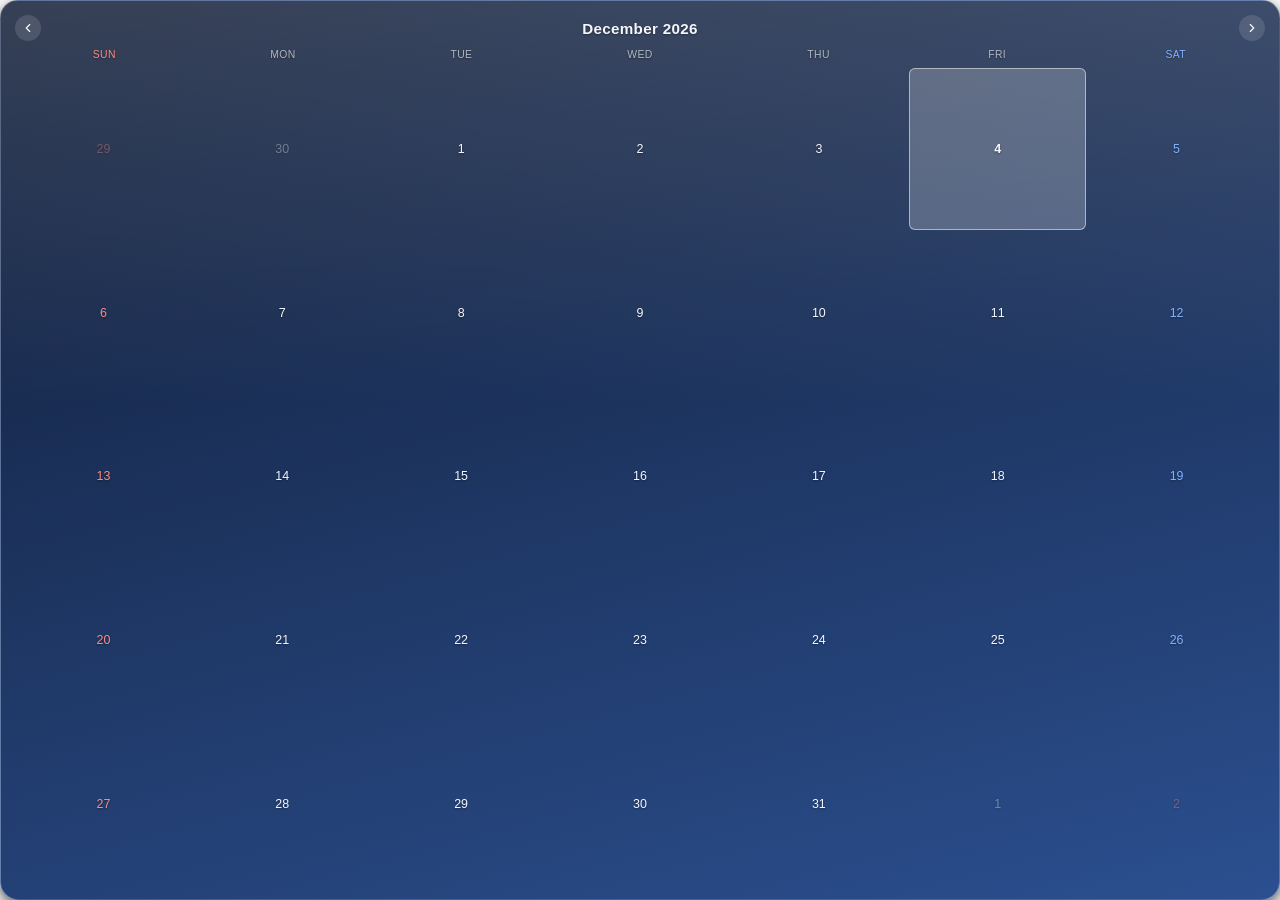
<file: sample-widgets/calendar/index.html>
<!DOCTYPE html>
<html>
<head>
<meta charset="utf-8">
<title>Calendar</title>
<link rel="stylesheet" href="../common/card.css">
<link rel="stylesheet" href="style.css">
</head>
<body>
  <div class="card">
    <div class="card__body cal-body">
      <div class="cal-header">
        <button id="prevBtn" class="icon-btn" aria-label="Previous month">
          <svg viewBox="0 0 24 24"><polyline points="15 18 9 12 15 6"/></svg>
        </button>
        <div id="monthLabel" class="cal-month">Month Year</div>
        <button id="nextBtn" class="icon-btn" aria-label="Next month">
          <svg viewBox="0 0 24 24"><polyline points="9 18 15 12 9 6"/></svg>
        </button>
      </div>

      <div class="cal-weekdays">
        <span class="sun">Sun</span><span>Mon</span><span>Tue</span><span>Wed</span>
        <span>Thu</span><span>Fri</span><span class="sat">Sat</span>
      </div>

      <div id="grid" class="cal-grid"></div>
    </div>

    <div id="noteOverlay" class="note-overlay hidden">
      <div class="note" role="dialog" aria-labelledby="noteDate">
        <div class="note-header">
          <div id="noteDate" class="note-date">Date</div>
          <button id="noteDoneBtn" class="note-done" aria-label="Close note" title="Close (Ctrl+Enter)">Done</button>
        </div>
        <div id="noteView" class="note-text note-view hidden" title="Click to edit"></div>
        <textarea id="noteText" class="note-text" placeholder="Write a note…" spellcheck="true"></textarea>
      </div>
    </div>
  </div>

  <script src="app.js"></script>
</body>
</html>
</file>
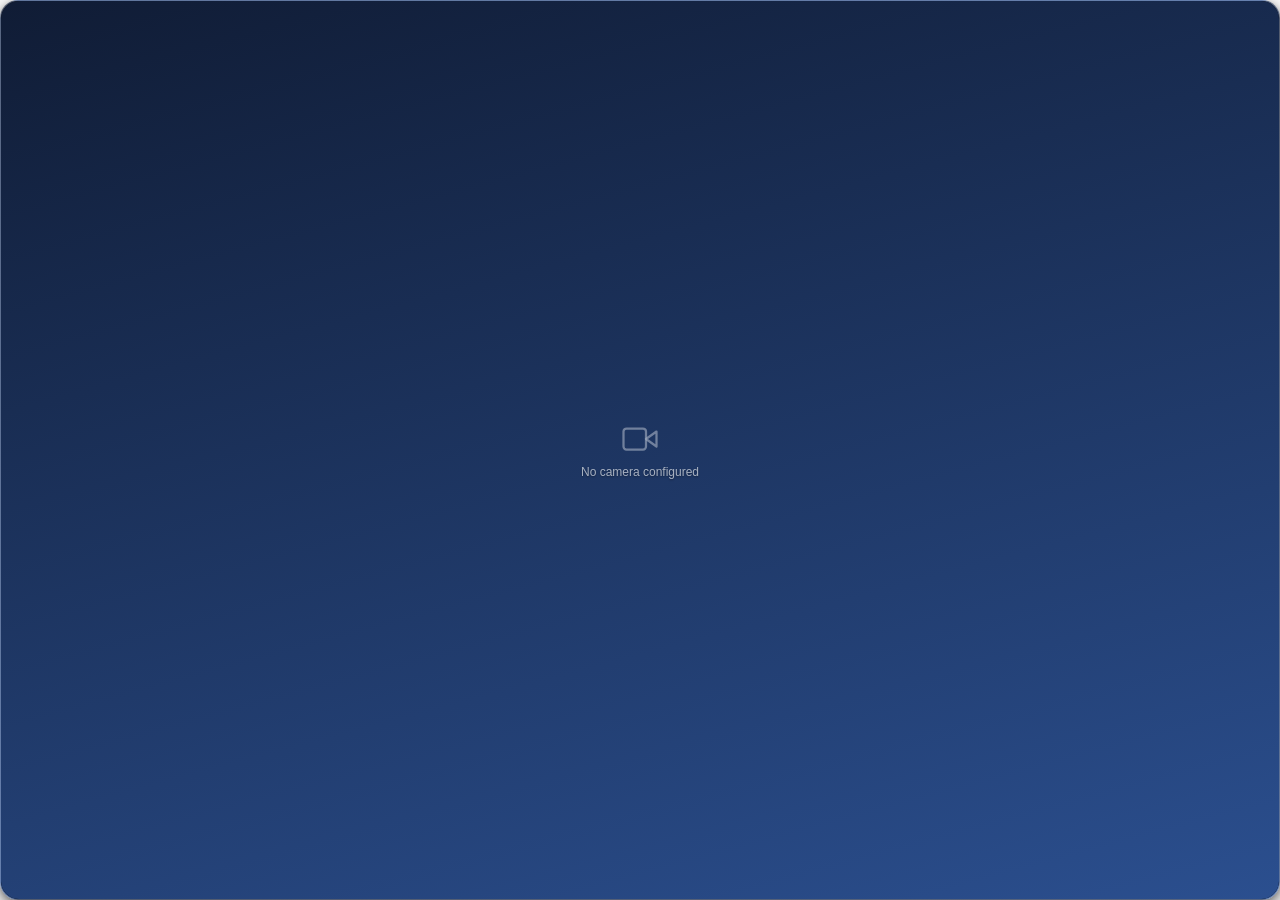
<file: sample-widgets/camera/index.html>
<!DOCTYPE html>
<html>
<head>
<meta charset="utf-8">
<title>Camera</title>
<link rel="stylesheet" href="../common/card.css">
<link rel="stylesheet" href="style.css">
</head>
<body>
  <div class="card">
    <div class="card__body camera-body">
      <div class="video-wrap" id="videoWrap">
        <video id="player" muted playsinline></video>

        <div class="video-placeholder" id="placeholder">
          <svg viewBox="0 0 24 24"><path d="M23 7l-7 5 7 5V7z"/><rect x="1" y="5" width="15" height="14" rx="2"/></svg>
          <div id="placeholderText">No camera configured</div>
        </div>

        <div class="top-bar">
          <div class="cam-label" id="camLabel"></div>
          <div class="status-dot" id="statusDot" title="Connection status"></div>
        </div>

        <div class="controls-bar">
          <button id="prevBtn" class="icon-btn" aria-label="Previous camera" title="Previous camera">
            <svg viewBox="0 0 24 24"><polygon points="18 4 18 20 7 12"/><rect x="4" y="4" width="2" height="16"/></svg>
          </button>
          <button id="playBtn" class="icon-btn" aria-label="Play/Stop" title="Play/Stop">
            <svg id="playIcon" viewBox="0 0 24 24"><polygon points="6 4 20 12 6 20"/></svg>
            <svg id="stopIcon" viewBox="0 0 24 24" class="hidden"><rect x="6" y="6" width="12" height="12"/></svg>
          </button>
          <button id="nextBtn" class="icon-btn" aria-label="Next camera" title="Next camera">
            <svg viewBox="0 0 24 24"><polygon points="6 4 6 20 17 12"/><rect x="18" y="4" width="2" height="16"/></svg>
          </button>
          <button id="muteBtn" class="icon-btn" aria-label="Mute/Unmute" title="Mute/Unmute">
            <svg id="mutedIcon" viewBox="0 0 24 24"><polygon points="11 5 6 9 2 9 2 15 6 15 11 19 11 5"/><line x1="23" y1="9" x2="17" y2="15"/><line x1="17" y1="9" x2="23" y2="15"/></svg>
            <svg id="unmutedIcon" viewBox="0 0 24 24" class="hidden"><polygon points="11 5 6 9 2 9 2 15 6 15 11 19 11 5"/><path d="M15.5 8.5a5 5 0 0 1 0 7"/><path d="M18.5 5.5a9 9 0 0 1 0 13"/></svg>
          </button>
          <button id="manageBtn" class="icon-btn icon-btn-end" aria-label="Manage cameras" title="Manage cameras">
            <svg viewBox="0 0 24 24"><line x1="4" y1="6" x2="20" y2="6"/><line x1="4" y1="12" x2="20" y2="12"/><line x1="4" y1="18" x2="20" y2="18"/></svg>
          </button>
        </div>
      </div>
    </div>

    <div id="manageOverlay" class="cam-overlay hidden">
      <div class="cam-overlay-header">
        <div class="cam-overlay-title">Cameras</div>
        <button id="closeManageBtn" class="icon-btn" aria-label="Close">
          <svg viewBox="0 0 24 24"><line x1="18" y1="6" x2="6" y2="18"/><line x1="6" y1="6" x2="18" y2="18"/></svg>
        </button>
      </div>

      <div id="camList" class="cam-list"></div>

      <div class="cam-add-row">
        <input id="newLabel" type="text" placeholder="Label (e.g. Front Cam)" spellcheck="false" autocomplete="off">
        <input id="newUrl" type="text" placeholder="Stream URL (.m3u8)" spellcheck="false" autocomplete="off">
        <div class="cam-add-btns">
          <button id="addCamBtn" class="cam-btn">Add</button>
          <button id="cancelEditBtn" class="cam-btn cam-btn-secondary hidden">Cancel</button>
        </div>
      </div>
      <div id="addError" class="cam-error"></div>
    </div>
  </div>

  <script src="hls.min.js"></script>
  <script src="app.js"></script>
</body>
</html>
</file>
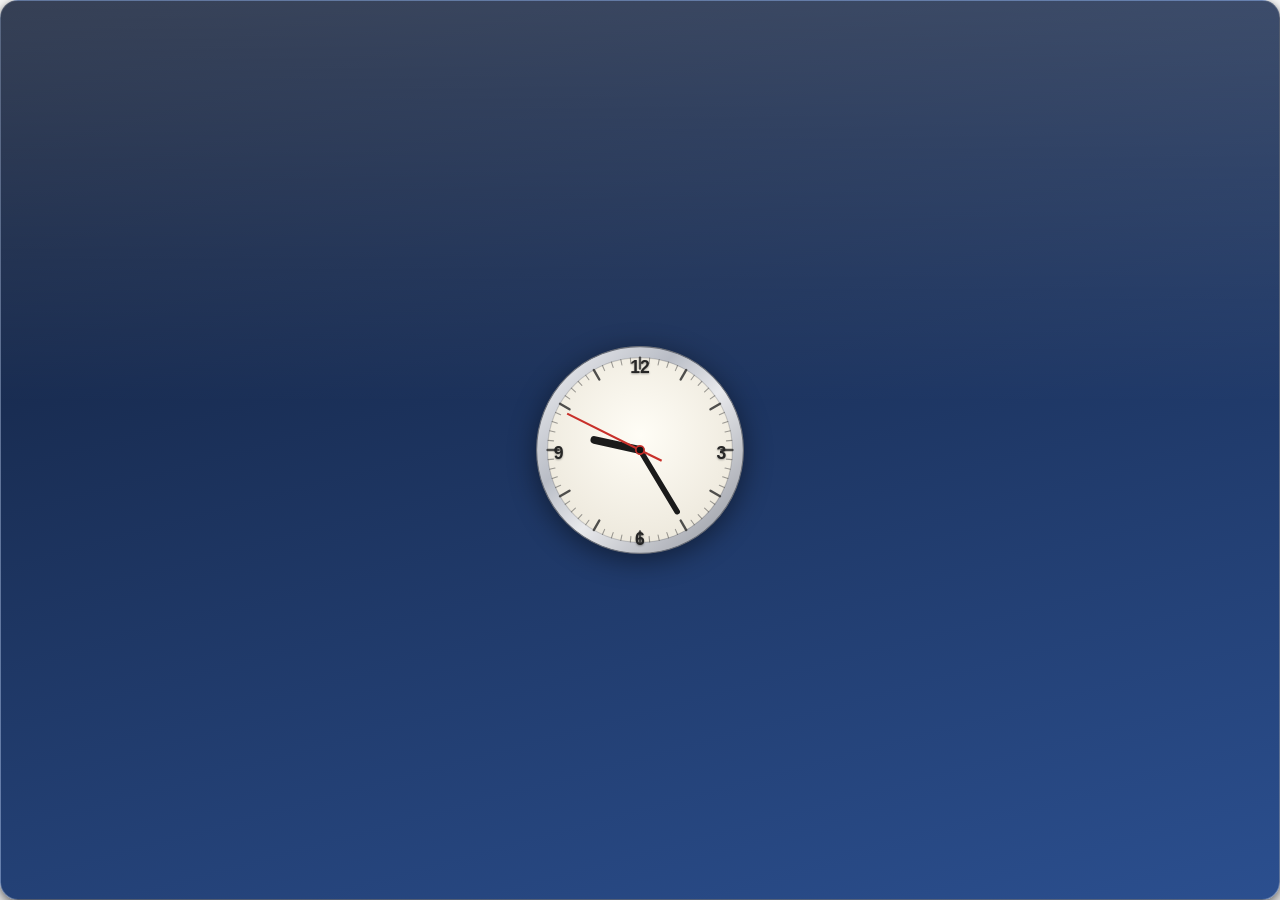
<file: sample-widgets/clock/index.html>
<!DOCTYPE html>
<html>
<head>
<meta charset="utf-8">
<title>Analog Clock</title>
<link rel="stylesheet" href="../common/card.css">
<link rel="stylesheet" href="style.css">
</head>
<body>
  <div id="clockCard" class="card">
    <button id="bgToggle" class="icon-btn clock-toggle" aria-label="Toggle card background" title="Toggle card background">
      <svg viewBox="0 0 24 24"><rect x="3" y="3" width="18" height="18" rx="4"/><circle cx="12" cy="12" r="4"/></svg>
    </button>
    <div class="card__body clock-body">
      <svg id="clockFace" viewBox="0 0 200 200" class="clock-svg">
        <defs>
          <linearGradient id="bezelGrad" x1="0%" y1="0%" x2="100%" y2="100%">
            <stop offset="0%" stop-color="#f4f4f6"/>
            <stop offset="35%" stop-color="#b9bdc6"/>
            <stop offset="55%" stop-color="#e8e9ec"/>
            <stop offset="100%" stop-color="#8d919b"/>
          </linearGradient>
          <radialGradient id="faceGrad" cx="50%" cy="42%" r="70%">
            <stop offset="0%" stop-color="#fffdf6"/>
            <stop offset="100%" stop-color="#eae5d8"/>
          </radialGradient>
        </defs>

        <!-- bezel -->
        <circle cx="100" cy="100" r="94" fill="url(#bezelGrad)"/>
        <circle cx="100" cy="100" r="94" fill="none" stroke="#6b6f78" stroke-width="1"/>
        <!-- face -->
        <circle cx="100" cy="100" r="84" fill="url(#faceGrad)"/>
        <circle cx="100" cy="100" r="84" fill="none" stroke="rgba(0,0,0,0.15)" stroke-width="1"/>

        <!-- minute/hour ticks -->
        <g id="ticks" stroke="#333" stroke-linecap="round"></g>

        <!-- numerals -->
        <g id="numerals" font-family="Noto Sans, sans-serif" font-weight="600" fill="#262626" text-anchor="middle" dominant-baseline="middle">
          <text x="100" y="26" font-size="16">12</text>
          <text x="174" y="104" font-size="16">3</text>
          <text x="100" y="182" font-size="16">6</text>
          <text x="26" y="104" font-size="16">9</text>
        </g>

        <!-- hands -->
        <g id="hourHand">
          <rect x="-3.5" y="-46" width="7" height="50" rx="3.5" fill="#1a1a1a"/>
        </g>
        <g id="minuteHand">
          <rect x="-2.5" y="-68" width="5" height="72" rx="2.5" fill="#1a1a1a"/>
        </g>
        <g id="secondHand">
          <rect x="-1" y="-74" width="2" height="82" fill="#c8302a"/>
          <rect x="-1" y="8" width="2" height="14" fill="#c8302a"/>
          <circle cx="0" cy="0" r="4.5" fill="#c8302a"/>
        </g>
        <circle cx="100" cy="100" r="3" fill="#111"/>
      </svg>
    </div>
  </div>

  <script src="app.js"></script>
</body>
</html>
</file>
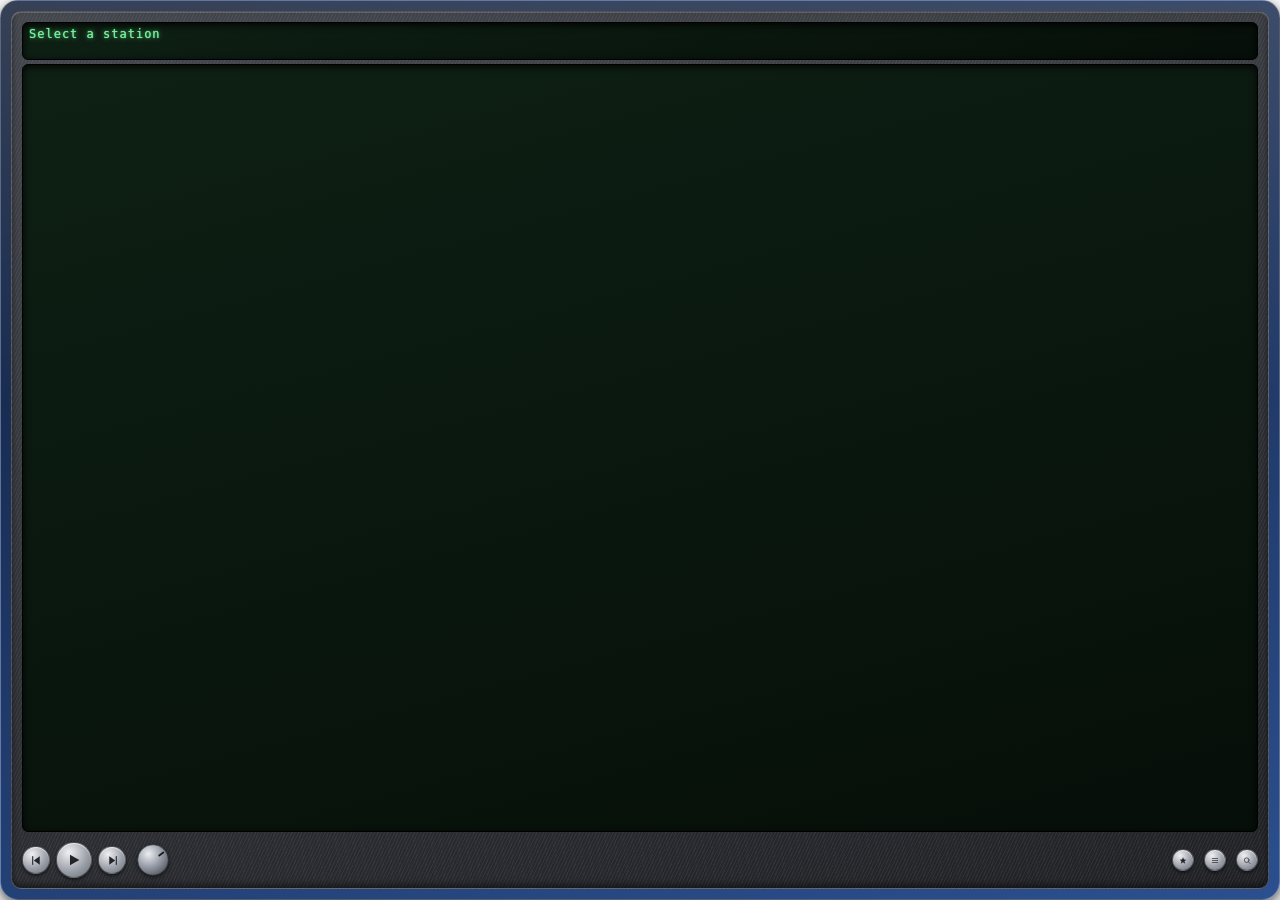
<file: sample-widgets/radio/index.html>
<!DOCTYPE html>
<html>
<head>
<meta charset="utf-8">
<title>Radio</title>
<link rel="stylesheet" href="../common/card.css">
<link rel="stylesheet" href="style.css">
<link rel="stylesheet" href="theme.css">
</head>
<body>
  <div class="card">
    <div class="card__body radio-body">
      <div class="faceplate">
        <div class="lcd-stack">
          <div class="lcd-screen lcd-main">
            <div class="lcd-marquee-wrap">
              <div id="marquee" class="lcd-marquee">
                <span id="marqueeText">Select a station</span>
              </div>
            </div>
            <div id="lcdSub" class="lcd-sub"></div>
          </div>

          <div class="lcd-screen lcd-spectrum">
            <canvas id="spectrum" class="spectrum-canvas"></canvas>
          </div>
        </div>

        <div class="controls-row">
          <button id="prevBtn" class="xport-btn" aria-label="Previous favorite" title="Previous favorite">
            <svg viewBox="0 0 24 24"><polygon points="18 4 18 20 7 12"/><rect x="4" y="4" width="2" height="16"/></svg>
          </button>

          <button id="playBtn" class="xport-btn xport-btn-play" aria-label="Play" title="Play/Stop">
            <svg id="playIcon" viewBox="0 0 24 24"><polygon points="6 4 20 12 6 20"/></svg>
            <svg id="stopIcon" viewBox="0 0 24 24" class="hidden"><rect x="6" y="6" width="12" height="12"/></svg>
          </button>

          <button id="nextBtn" class="xport-btn" aria-label="Next favorite" title="Next favorite">
            <svg viewBox="0 0 24 24"><polygon points="6 4 6 20 17 12"/><rect x="18" y="4" width="2" height="16"/></svg>
          </button>

          <div class="knob-wrap" id="knobWrap" title="Volume">
            <svg id="volumeKnob" class="volume-knob" viewBox="0 0 60 60">
              <defs>
                <radialGradient id="knobGrad" cx="35%" cy="30%" r="75%">
                  <stop offset="0%" stop-color="#eceef1"/>
                  <stop offset="55%" stop-color="#9aa0aa"/>
                  <stop offset="100%" stop-color="#5a5e66"/>
                </radialGradient>
              </defs>
              <circle cx="30" cy="30" r="27" fill="url(#knobGrad)" stroke="#2c2e33" stroke-width="1"/>
              <g id="knobPointer">
                <rect x="28.5" y="6" width="3" height="12" rx="1.5" fill="#1a1a1a"/>
              </g>
            </svg>
          </div>

          <button id="favBtn" class="xport-btn xport-btn-small" aria-label="Save to favorites" title="Save to favorites">
            <svg viewBox="0 0 24 24"><polygon points="12 2 15 9 22 9.5 16.5 14.5 18.5 21.5 12 17.5 5.5 21.5 7.5 14.5 2 9.5 9 9"/></svg>
          </button>

          <button id="favoritesListBtn" class="xport-btn xport-btn-small" aria-label="View favorites" title="View favorites">
            <svg viewBox="0 0 24 24"><line x1="4" y1="6" x2="20" y2="6"/><line x1="4" y1="12" x2="20" y2="12"/><line x1="4" y1="18" x2="20" y2="18"/></svg>
          </button>

          <button id="searchBtn" class="xport-btn xport-btn-small" aria-label="Search stations" title="Search stations">
            <svg viewBox="0 0 24 24"><circle cx="11" cy="11" r="7"/><line x1="21" y1="21" x2="16.65" y2="16.65"/></svg>
          </button>
        </div>
      </div>
    </div>

    <div id="searchOverlay" class="radio-overlay hidden">
      <div class="radio-overlay-header">
        <input id="searchInput" type="text" placeholder="Station or city…" spellcheck="false" autocomplete="off">
        <button id="closeSearchBtn" class="icon-btn" aria-label="Close">
          <svg viewBox="0 0 24 24"><line x1="18" y1="6" x2="6" y2="18"/><line x1="6" y1="6" x2="18" y2="18"/></svg>
        </button>
      </div>
      <div id="searchStatus" class="radio-search-status"></div>
      <div id="searchResults" class="radio-results"></div>
    </div>

    <div id="favoritesOverlay" class="radio-overlay hidden">
      <div class="radio-overlay-header">
        <div class="radio-overlay-title radio-overlay-title-flex">Favorites</div>
        <button id="closeFavoritesBtn" class="icon-btn" aria-label="Close">
          <svg viewBox="0 0 24 24"><line x1="18" y1="6" x2="6" y2="18"/><line x1="6" y1="6" x2="18" y2="18"/></svg>
        </button>
      </div>
      <div id="favoritesStatus" class="radio-search-status"></div>
      <div id="favoritesList" class="radio-results"></div>
    </div>
  </div>

  <audio id="player" crossorigin="anonymous" preload="none"></audio>

  <!-- Served from the QtWebEngine instance itself; no local copy needed. -->
  <script src="qrc:///qtwebchannel/qwebchannel.js"></script>
  <script src="radiogarden.js"></script>
  <script src="spectrum.js"></script>
  <script src="app.js"></script>
</body>
</html>
</file>
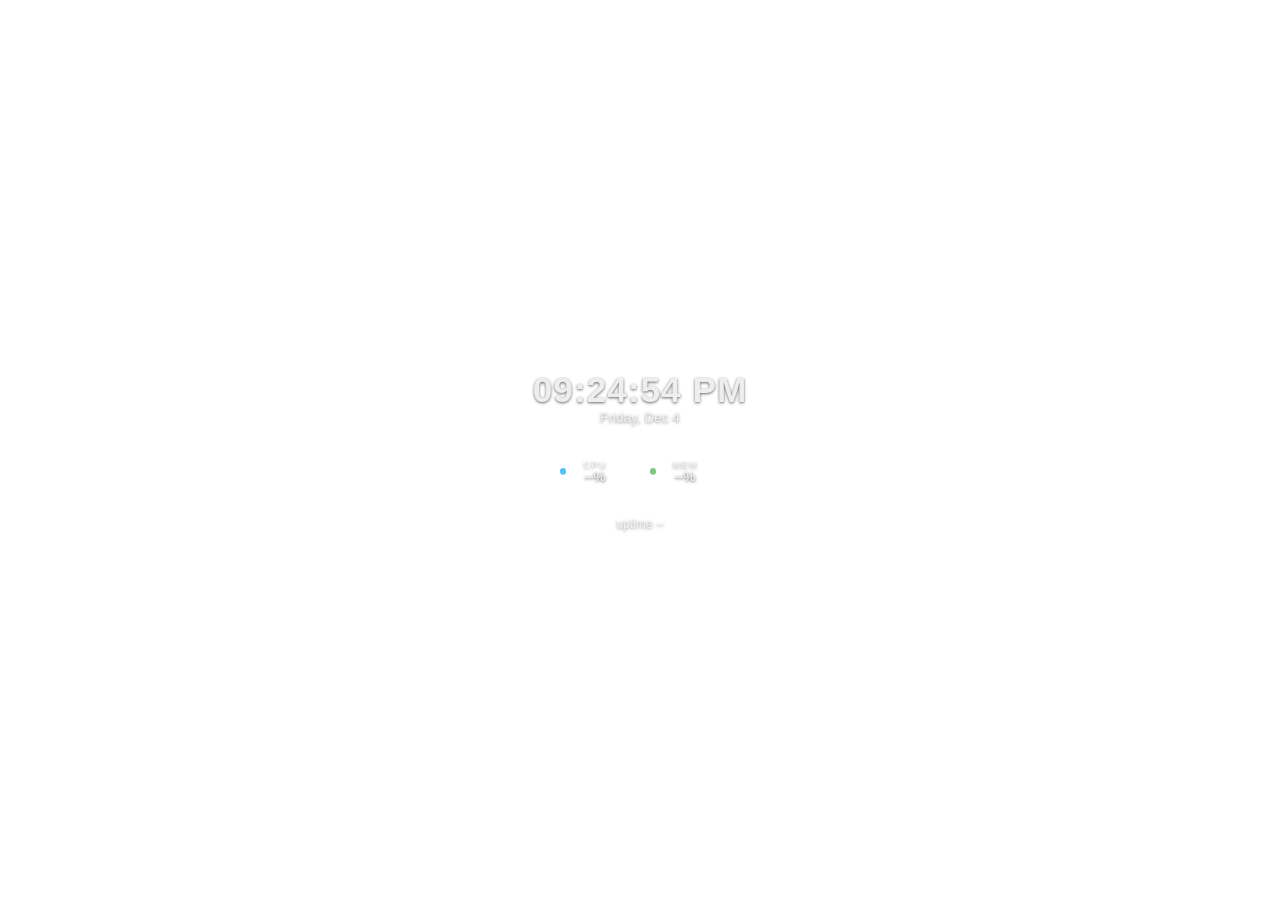
<file: sample-widgets/sample/index.html>
<!DOCTYPE html>
<html>
<head>
<meta charset="utf-8">
<title>Sample HTML Widget</title>
<link rel="stylesheet" href="style.css">
</head>
<body>
  <div id="widget">
    <div id="clock">--:--:--</div>
    <div id="date">-</div>

    <div class="gauge-row">
      <div class="gauge">
        <svg viewBox="0 0 36 36">
          <path class="gauge-bg" d="M18 2 a 16 16 0 0 1 0 32 a 16 16 0 0 1 0 -32" />
          <path id="cpuArc" class="gauge-fg" d="M18 2 a 16 16 0 0 1 0 32 a 16 16 0 0 1 0 -32" />
        </svg>
        <div class="gauge-label">CPU</div>
        <div class="gauge-value" id="cpuValue">--%</div>
      </div>

      <div class="gauge">
        <svg viewBox="0 0 36 36">
          <path class="gauge-bg" d="M18 2 a 16 16 0 0 1 0 32 a 16 16 0 0 1 0 -32" />
          <path id="memArc" class="gauge-fg" d="M18 2 a 16 16 0 0 1 0 32 a 16 16 0 0 1 0 -32" />
        </svg>
        <div class="gauge-label">MEM</div>
        <div class="gauge-value" id="memValue">--%</div>
      </div>
    </div>

    <div id="uptime">uptime --</div>

    <!-- Only shown once the bridge confirms run() is enabled in the widget's config -->
    <div id="runBox" class="hidden">
      <input id="runInput" type="text" placeholder="shell command" spellcheck="false">
      <button id="runButton">Run</button>
      <pre id="runOutput"></pre>
    </div>
  </div>

  <!-- Served from the QtWebEngine instance itself; no local copy needed. -->
  <script src="qrc:///qtwebchannel/qwebchannel.js"></script>
  <script src="app.js"></script>
</body>
</html>
</file>
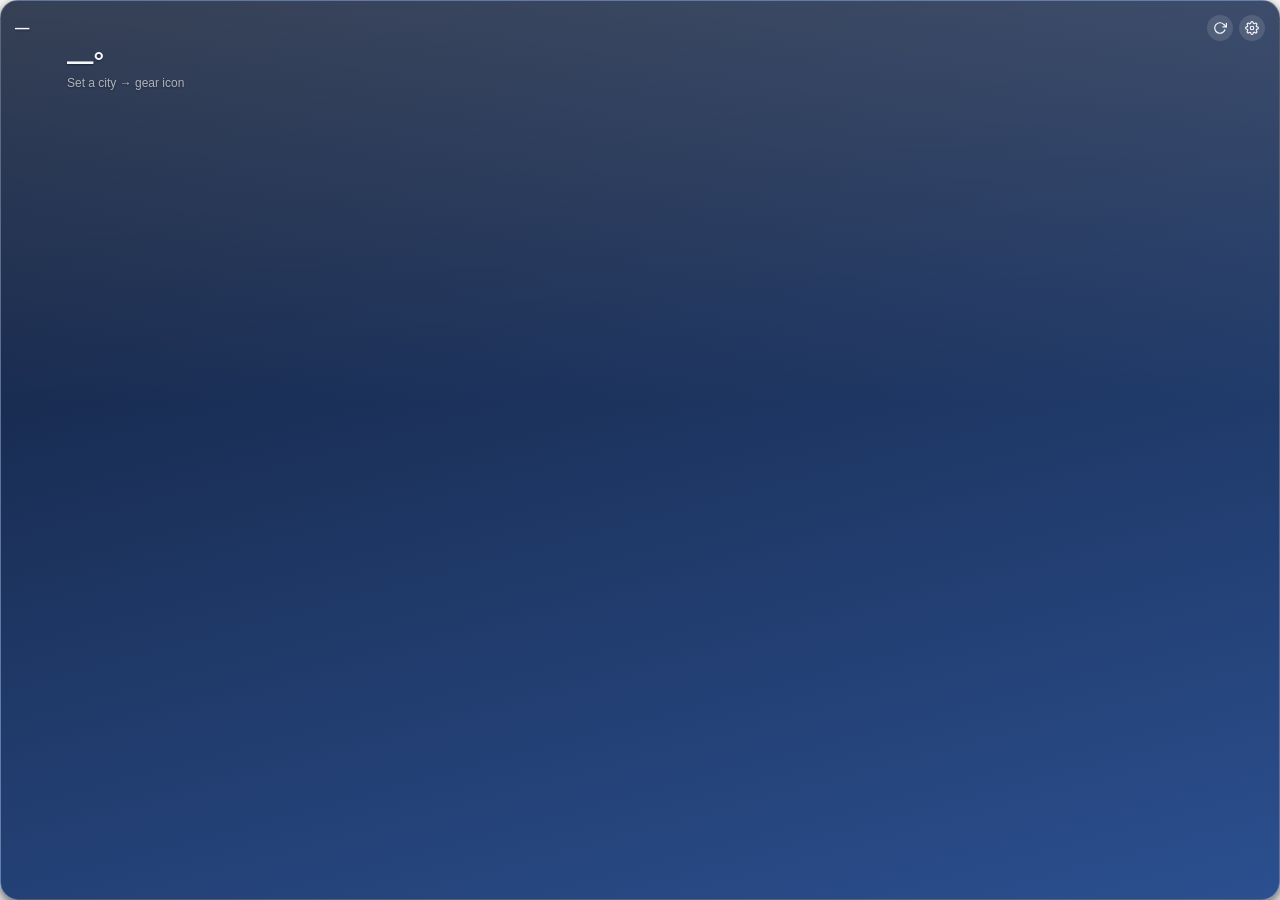
<file: sample-widgets/weather/index.html>
<!DOCTYPE html>
<html>
<head>
<meta charset="utf-8">
<title>Weather</title>
<link rel="stylesheet" href="../common/card.css">
<link rel="stylesheet" href="style.css">
</head>
<body>
  <div class="card">
    <div class="card__body weather-body">
      <div class="wx-header">
        <div id="cityLabel" class="wx-city">—</div>
        <div class="wx-actions">
          <button id="refreshBtn" class="icon-btn" aria-label="Refresh">
            <svg viewBox="0 0 24 24"><polyline points="23 4 23 10 17 10"/><path d="M20.49 15a9 9 0 1 1-2.12-9.36L23 10"/></svg>
          </button>
          <button id="settingsBtn" class="icon-btn" aria-label="Settings">
            <svg viewBox="0 0 24 24"><circle cx="12" cy="12" r="3"/><path d="M19.4 15a1.65 1.65 0 0 0 .33 1.82l.06.06a2 2 0 1 1-2.83 2.83l-.06-.06a1.65 1.65 0 0 0-1.82-.33 1.65 1.65 0 0 0-1 1.51V21a2 2 0 0 1-4 0v-.09A1.65 1.65 0 0 0 9 19.4a1.65 1.65 0 0 0-1.82.33l-.06.06a2 2 0 1 1-2.83-2.83l.06-.06a1.65 1.65 0 0 0 .33-1.82 1.65 1.65 0 0 0-1.51-1H3a2 2 0 0 1 0-4h.09A1.65 1.65 0 0 0 4.6 9a1.65 1.65 0 0 0-.33-1.82l-.06-.06a2 2 0 1 1 2.83-2.83l.06.06a1.65 1.65 0 0 0 1.82.33H9a1.65 1.65 0 0 0 1-1.51V3a2 2 0 0 1 4 0v.09a1.65 1.65 0 0 0 1 1.51 1.65 1.65 0 0 0 1.82-.33l.06-.06a2 2 0 1 1 2.83 2.83l-.06.06a1.65 1.65 0 0 0-.33 1.82V9a1.65 1.65 0 0 0 1.51 1H21a2 2 0 0 1 0 4h-.09a1.65 1.65 0 0 0-1.51 1z"/></svg>
          </button>
        </div>
      </div>

      <div class="wx-now">
        <div id="nowIcon" class="wx-icon"></div>
        <div class="wx-temp-block">
          <div id="nowTemp" class="wx-temp">—°</div>
          <div id="nowCondition" class="wx-condition">Loading…</div>
        </div>
      </div>

      <div id="forecastRow" class="wx-forecast"></div>

      <div id="statusLine" class="wx-status"></div>
    </div>

    <div id="settingsOverlay" class="wx-overlay hidden">
      <div class="wx-overlay-title">City</div>
      <input id="cityInput" type="text" placeholder="e.g. Chicago" spellcheck="false" autocomplete="off">
      <div id="settingsError" class="wx-error"></div>
      <div class="wx-overlay-actions">
        <button id="cancelBtn" class="wx-btn wx-btn-ghost">Cancel</button>
        <button id="saveBtn" class="wx-btn">Save</button>
      </div>
    </div>
  </div>

  <script src="icons.js"></script>
  <script src="app.js"></script>
</body>
</html>
</file>
<file: sample-widgets/common/card.css>
/* Shared "matching set" card chrome for the htmlwidgets desktop widgets.
   Rounded rectangle, thin light border, dark-navy-to-blue gradient, a
   subtle top gloss highlight, soft drop shadow, white text. Transparent
   outside the card. Pure CSS — no image assets. */

:root {
  --card-radius: 18px;
  --card-border: rgba(255, 255, 255, 0.28);
  --card-shadow: 0 10px 28px rgba(0, 0, 0, 0.5), 0 2px 6px rgba(0, 0, 0, 0.35);
  --card-grad-top: #101c35;
  --card-grad-bottom: #2b4f8f;
  --text-color: #f5f7fb;
  --text-dim: rgba(245, 247, 251, 0.65);
}

* {
  box-sizing: border-box;
}

html, body {
  margin: 0;
  padding: 0;
  height: 100%;
  background: transparent;
  overflow: hidden;
  font-family: "Noto Sans", sans-serif;
  color: var(--text-color);
  -webkit-font-smoothing: antialiased;
}

.card {
  position: relative;
  height: 100%;
  width: 100%;
  border-radius: var(--card-radius);
  border: 1px solid var(--card-border);
  background: linear-gradient(165deg, var(--card-grad-top) 0%, var(--card-grad-bottom) 100%);
  box-shadow: var(--card-shadow);
  overflow: hidden;
  display: flex;
  flex-direction: column;
  text-shadow: 0 1px 2px rgba(0, 0, 0, 0.35);
}

/* Gloss highlight — clipped to the card's rounded shape automatically by
   the parent's overflow: hidden + border-radius. */
.card::before {
  content: "";
  position: absolute;
  inset: 0 0 55% 0;
  background: linear-gradient(to bottom, rgba(255, 255, 255, 0.16), rgba(255, 255, 255, 0) 100%);
  pointer-events: none;
}

.card__body {
  position: relative;
  z-index: 1;
  flex: 1;
  display: flex;
  flex-direction: column;
  padding: 14px;
  min-height: 0;
}

.icon-btn {
  appearance: none;
  border: none;
  background: rgba(255, 255, 255, 0.12);
  color: var(--text-color);
  border-radius: 999px;
  width: 26px;
  height: 26px;
  display: inline-flex;
  align-items: center;
  justify-content: center;
  cursor: pointer;
  transition: background 0.15s ease;
}

.icon-btn:hover {
  background: rgba(255, 255, 255, 0.22);
}

.icon-btn svg {
  width: 14px;
  height: 14px;
  fill: none;
  stroke: currentColor;
  stroke-width: 2;
  stroke-linecap: round;
  stroke-linejoin: round;
}
</file>
<file: sample-widgets/calendar/style.css>
/* Only the note's own text is selectable. Otherwise a drag that starts in
   the note and overshoots its edge selects (and copies) the month name,
   weekday labels, every day number and the Done button underneath. */
.card {
  user-select: none;
  -webkit-user-select: none;
}

.cal-body {
  gap: 8px;
}

.cal-header {
  display: flex;
  align-items: center;
  justify-content: space-between;
}

.cal-month {
  font-size: 0.95em;
  font-weight: 600;
  letter-spacing: 0.3px;
}

.cal-weekdays {
  display: grid;
  grid-template-columns: repeat(7, 1fr);
  font-size: 0.65em;
  text-transform: uppercase;
  letter-spacing: 0.4px;
  color: var(--text-dim);
  text-align: center;
}

.cal-weekdays .sun {
  color: #ff8a80;
}

.cal-weekdays .sat {
  color: #82b1ff;
}

.cal-grid {
  display: grid;
  grid-template-columns: repeat(7, 1fr);
  grid-auto-rows: 1fr;
  gap: 2px;
  flex: 1;
}

.cal-day {
  display: flex;
  align-items: center;
  justify-content: center;
  font-size: 0.78em;
  border-radius: 6px;
  position: relative;
  cursor: pointer;
}

.cal-day:hover {
  background: rgba(255, 255, 255, 0.12);
}

.cal-day.sunday {
  color: #ff8a80;
}

.cal-day.saturday {
  color: #82b1ff;
}

.cal-day.adjacent {
  opacity: 0.35;
}

.cal-day.today {
  background: rgba(255, 255, 255, 0.22);
  font-weight: 700;
  box-shadow: inset 0 0 0 1px rgba(255, 255, 255, 0.5);
}

/* Days with a sticky note: amber tint, still readable on top of the
   today highlight when both apply. */
.cal-day.has-note {
  background: rgba(255, 202, 40, 0.30);
  box-shadow: inset 0 0 0 1px rgba(255, 213, 79, 0.65);
}

.cal-day.has-note:hover {
  background: rgba(255, 202, 40, 0.42);
}

.cal-day.today.has-note {
  background: rgba(255, 202, 40, 0.45);
  box-shadow: inset 0 0 0 2px rgba(255, 255, 255, 0.7);
}

.note-overlay {
  position: absolute;
  inset: 0;
  z-index: 2;
  display: flex;
  padding: 10px;
  background: rgba(8, 14, 28, 0.55);
  border-radius: var(--card-radius);
}

.note-overlay.hidden {
  display: none;
}

.note {
  flex: 1;
  min-height: 0;
  display: flex;
  flex-direction: column;
  gap: 6px;
  padding: 10px 12px 12px;
  background: linear-gradient(170deg, #fff59d 0%, #ffe57f 100%);
  color: #3e3a1f;
  text-shadow: none;
  border-radius: 4px 4px 4px 14px;
  box-shadow: 0 6px 16px rgba(0, 0, 0, 0.45);
  /* No tilt: a rotated textarea's 1px caret can fail to paint under
     QtWebEngine's GPU compositing, leaving no visible insertion point. */
}

.note-header {
  display: flex;
  align-items: center;
  justify-content: space-between;
  gap: 8px;
}

.note-date {
  font-size: 0.75em;
  font-weight: 700;
  letter-spacing: 0.2px;
  white-space: nowrap;
  overflow: hidden;
  text-overflow: ellipsis;
}

.note-done {
  appearance: none;
  border: none;
  border-radius: 999px;
  padding: 3px 10px;
  font: inherit;
  font-size: 0.7em;
  font-weight: 600;
  background: rgba(62, 58, 31, 0.14);
  color: inherit;
  cursor: pointer;
}

.note-done:hover {
  background: rgba(62, 58, 31, 0.26);
}

.note-text {
  flex: 1;
  min-height: 0;
  resize: none;
  border: none;
  outline: none;
  background: transparent;
  color: inherit;
  font: inherit;
  font-size: 0.82em;
  line-height: 1.4;
  padding: 0;
  /* Explicit, so normal selection + copy/paste keep working even if a
     shared style ever turns selection off for the card chrome. */
  user-select: text;
  -webkit-user-select: text;
  caret-color: #1f1c08;
}

.note-text::selection {
  background: rgba(62, 58, 31, 0.28);
}

.note-text::placeholder {
  color: rgba(62, 58, 31, 0.5);
}

.note-text.hidden {
  display: none;
}

.note-view {
  user-select: text;
  -webkit-user-select: text;
  overflow-y: auto;
  white-space: pre-wrap;
  overflow-wrap: anywhere;
  cursor: text;
}

.note-view a {
  color: #1a4fa0;
  text-decoration: underline;
  cursor: pointer;
}

.note-view a:hover {
  color: #0d3577;
}
</file>
<file: sample-widgets/camera/style.css>
.camera-body {
  padding: 0;
}

.video-wrap {
  position: relative;
  width: 100%;
  height: 100%;
  min-height: 0;
  border-radius: var(--card-radius);
  overflow: hidden;
  background: #0a0c10;
}

#player {
  width: 100%;
  height: 100%;
  object-fit: cover;
  display: block;
  background: #0a0c10;
}

.video-placeholder {
  position: absolute;
  inset: 0;
  display: flex;
  flex-direction: column;
  align-items: center;
  justify-content: center;
  gap: 8px;
  color: var(--text-dim);
  background: linear-gradient(165deg, var(--card-grad-top), var(--card-grad-bottom));
}

.video-placeholder.hidden {
  display: none;
}

.video-placeholder svg {
  width: 36px;
  height: 36px;
  fill: none;
  stroke: currentColor;
  stroke-width: 1.5;
  stroke-linecap: round;
  stroke-linejoin: round;
  opacity: 0.6;
}

.video-placeholder div {
  font-size: 0.75em;
  text-align: center;
  padding: 0 16px;
}

.top-bar {
  position: absolute;
  top: 0;
  left: 0;
  right: 0;
  display: flex;
  align-items: center;
  justify-content: space-between;
  padding: 8px 10px;
  background: linear-gradient(to bottom, rgba(0, 0, 0, 0.55), transparent);
  opacity: 0;
  transition: opacity 0.2s ease;
  pointer-events: none;
}

.video-wrap:hover .top-bar,
.video-wrap.always-show-ui .top-bar {
  opacity: 1;
}

.cam-label {
  font-size: 0.75em;
  font-weight: 600;
  color: #fff;
  text-shadow: 0 1px 3px rgba(0, 0, 0, 0.8);
  white-space: nowrap;
  overflow: hidden;
  text-overflow: ellipsis;
}

.status-dot {
  width: 8px;
  height: 8px;
  border-radius: 50%;
  background: #777;
  flex-shrink: 0;
  box-shadow: 0 0 4px rgba(0, 0, 0, 0.6);
}

.status-dot.live {
  background: #4caf50;
  box-shadow: 0 0 6px rgba(76, 175, 80, 0.8);
}

.status-dot.error {
  background: #e53935;
  box-shadow: 0 0 6px rgba(229, 57, 53, 0.8);
}

.status-dot.connecting {
  background: #ffb300;
  box-shadow: 0 0 6px rgba(255, 179, 0, 0.8);
  animation: cam-pulse 1s ease-in-out infinite;
}

@keyframes cam-pulse {
  0%, 100% { opacity: 1; }
  50% { opacity: 0.35; }
}

.controls-bar {
  position: absolute;
  bottom: 0;
  left: 0;
  right: 0;
  display: flex;
  align-items: center;
  gap: 6px;
  padding: 8px;
  background: linear-gradient(to top, rgba(0, 0, 0, 0.6), transparent);
  opacity: 0;
  transition: opacity 0.2s ease;
}

.video-wrap:hover .controls-bar,
.video-wrap.always-show-ui .controls-bar {
  opacity: 1;
}

.icon-btn-end {
  margin-left: auto;
}

.controls-bar .icon-btn {
  background: rgba(255, 255, 255, 0.14);
}

.controls-bar .icon-btn:hover {
  background: rgba(255, 255, 255, 0.26);
}

.controls-bar .icon-btn svg {
  fill: none;
  stroke: #fff;
  stroke-width: 2;
  stroke-linecap: round;
  stroke-linejoin: round;
}

.controls-bar .icon-btn svg polygon,
.controls-bar .icon-btn svg rect {
  fill: #fff;
  stroke: none;
}

#statusDot {
  margin-left: 8px;
}

.hidden {
  display: none !important;
}

/* Manage overlay */
.cam-overlay {
  position: absolute;
  inset: 0;
  z-index: 3;
  background: linear-gradient(165deg, rgba(16, 28, 53, 0.97), rgba(43, 79, 143, 0.97));
  border-radius: var(--card-radius);
  display: flex;
  flex-direction: column;
  padding: 12px;
  gap: 8px;
  /* On a small widget, the header + add-row can consume the overlay's
     entire height, and cam-list's flex:1 + min-height:0 would then
     collapse it to literally 0px — correct DOM, zero visible rows.
     Letting the whole overlay scroll is the fallback once cam-list's own
     min-height floor (below) still isn't enough room. */
  overflow-y: auto;
}

.cam-overlay-header {
  display: flex;
  align-items: center;
  justify-content: space-between;
}

.cam-overlay-title {
  font-size: 0.85em;
  font-weight: 600;
}

.cam-list {
  flex: 1;
  overflow-y: auto;
  display: flex;
  flex-direction: column;
  gap: 4px;
  /* Not 0 — a true 0 lets this collapse completely (DOM correct, zero
     visible height) whenever the header + add-row above/below already
     consume the overlay's available space, which happens on a small
     widget. This floor guarantees at least ~2 rows stay visible/scrollable
     no matter how little room is left. */
  min-height: 64px;
}

.cam-list-item {
  display: flex;
  align-items: center;
  gap: 6px;
  padding: 6px 8px;
  border-radius: 8px;
  background: rgba(255, 255, 255, 0.06);
  cursor: pointer;
  font-size: 0.75em;
}

.cam-list-item:hover {
  background: rgba(255, 255, 255, 0.12);
}

.cam-list-item.active {
  box-shadow: inset 0 0 0 1px rgba(255, 255, 255, 0.5);
}

.cam-list-item-label {
  flex: 1;
  min-width: 0;
  white-space: nowrap;
  overflow: hidden;
  text-overflow: ellipsis;
  font-weight: 600;
}

.cam-edit-btn,
.cam-remove-btn {
  appearance: none;
  border: none;
  width: 20px;
  height: 20px;
  border-radius: 50%;
  flex-shrink: 0;
  display: flex;
  align-items: center;
  justify-content: center;
  cursor: pointer;
}

.cam-edit-btn {
  background: rgba(79, 195, 247, 0.18);
  color: #4fc3f7;
}

.cam-edit-btn:hover {
  background: rgba(79, 195, 247, 0.32);
}

.cam-remove-btn {
  background: rgba(224, 75, 63, 0.18);
  color: #ff8a80;
}

.cam-remove-btn:hover {
  background: rgba(224, 75, 63, 0.32);
}

.cam-edit-btn svg,
.cam-remove-btn svg {
  width: 10px;
  height: 10px;
  fill: none;
  stroke: currentColor;
  stroke-width: 2.5;
  stroke-linecap: round;
  stroke-linejoin: round;
}

.cam-add-row {
  display: flex;
  flex-direction: column;
  gap: 4px;
  flex-shrink: 0;
}

.cam-add-row input {
  font-family: inherit;
  font-size: 0.78em;
  padding: 6px 8px;
  border-radius: 8px;
  border: 1px solid rgba(255, 255, 255, 0.3);
  background: rgba(0, 0, 0, 0.25);
  color: var(--text-color);
}

.cam-add-row input:focus {
  outline: none;
  border-color: rgba(255, 255, 255, 0.6);
}

.cam-add-btns {
  display: flex;
  gap: 6px;
}

.cam-add-btns .cam-btn {
  flex: 1;
}

.cam-btn {
  appearance: none;
  border: none;
  border-radius: 8px;
  padding: 6px 14px;
  font-family: inherit;
  font-size: 0.8em;
  font-weight: 600;
  cursor: pointer;
  background: #4fc3f7;
  color: #00243f;
}

.cam-btn-secondary {
  background: rgba(255, 255, 255, 0.14);
  color: var(--text-color);
}

.cam-btn-secondary:hover {
  background: rgba(255, 255, 255, 0.24);
}

.cam-error {
  font-size: 0.68em;
  color: #ff8a80;
  min-height: 1em;
}
</file>
<file: sample-widgets/clock/style.css>
.clock-body {
  align-items: center;
  justify-content: center;
  padding: 10px;
}

.clock-svg {
  width: 100%;
  height: 100%;
  max-width: 220px;
  max-height: 220px;
  /* The bezel/face already cast their own shadow when the card is
     flattened away — keeps the clock looking grounded either way. */
  filter: drop-shadow(0 6px 14px rgba(0, 0, 0, 0.45));
}

.clock-toggle {
  position: absolute;
  top: 8px;
  right: 8px;
  z-index: 2;
  opacity: 0;
  transition: opacity 0.15s ease;
}

.card:hover .clock-toggle,
.card.flat:hover .clock-toggle {
  opacity: 1;
}

/* "Transparent background" mode: strip the card chrome so only the round
   clock face sits directly on the desktop. */
.card.flat {
  background: none;
  border: none;
  box-shadow: none;
}

.card.flat::before {
  display: none;
}
</file>
<file: sample-widgets/radio/style.css>
/* Structural layout only — no colors, gradients, or textures here.
   All of that lives in theme.css so skins can be swapped independently
   of this layout. */

.radio-body {
  padding: 10px;
}

.faceplate {
  flex: 1;
  display: flex;
  flex-direction: column;
  gap: 10px;
  border-radius: 10px;
  padding: 10px;
  min-height: 0;
}

.lcd-stack {
  display: flex;
  flex-direction: column;
  gap: 4px;
  flex: 1;
  min-height: 0;
}

.lcd-screen {
  position: relative;
  border-radius: 6px;
  overflow: hidden;
  flex-shrink: 0;
}

/* Two separate recessed readouts, stacked — station name/subtitle on top,
   spectrum analyzer in its own box below, so the bars never draw over the
   text. lcd-main stays a fixed height (the text doesn't benefit from more
   room); lcd-spectrum grows to fill whatever extra height the widget gets
   resized to, so the bars actually use the space instead of leaving it
   blank. */
.lcd-main {
  height: 38px;
}

.lcd-spectrum {
  flex: 1;
  min-height: 20px;
}

.spectrum-canvas {
  position: absolute;
  inset: 0;
  width: 100%;
  height: 100%;
  display: block;
}

.lcd-marquee-wrap {
  position: absolute;
  left: 6px;
  right: 6px;
  top: 4px;
  height: 18px;
  overflow: hidden;
}

.lcd-marquee {
  position: absolute;
  white-space: nowrap;
  display: flex;
}

.lcd-marquee span {
  padding-right: 40px;
}

.lcd-sub {
  position: absolute;
  left: 6px;
  right: 6px;
  bottom: 4px;
  font-size: 0.6em;
  white-space: nowrap;
  overflow: hidden;
  text-overflow: ellipsis;
}

.controls-row {
  display: flex;
  align-items: center;
  gap: 6px;
  flex-shrink: 0;
}

.xport-btn {
  appearance: none;
  width: 28px;
  height: 28px;
  border-radius: 50%;
  display: flex;
  align-items: center;
  justify-content: center;
  cursor: pointer;
  flex-shrink: 0;
}

.xport-btn svg {
  width: 13px;
  height: 13px;
}

.xport-btn-play {
  width: 36px;
  height: 36px;
}

.xport-btn-play svg {
  width: 16px;
  height: 16px;
}

.xport-btn-small {
  width: 22px;
  height: 22px;
  margin-left: auto;
}

.xport-btn-small svg {
  width: 11px;
  height: 11px;
}

.xport-btn-small + .xport-btn-small {
  margin-left: 4px;
}

.knob-wrap {
  width: 34px;
  height: 34px;
  flex-shrink: 0;
  margin-left: 4px;
}

.volume-knob {
  width: 100%;
  height: 100%;
  cursor: ns-resize;
  touch-action: none;
}

.hidden {
  display: none !important;
}

/* Search overlay */
.radio-overlay {
  position: absolute;
  inset: 0;
  z-index: 3;
  border-radius: var(--card-radius);
  display: flex;
  flex-direction: column;
  padding: 12px;
  gap: 8px;
}

.radio-overlay-header {
  display: flex;
  gap: 6px;
}

.radio-overlay-header input {
  flex: 1;
  min-width: 0;
  font-family: inherit;
  font-size: 0.85em;
  padding: 6px 8px;
  border-radius: 8px;
}

.radio-overlay-title-flex {
  flex: 1;
  display: flex;
  align-items: center;
  font-size: 0.85em;
  font-weight: 600;
}

.radio-result-remove {
  appearance: none;
  border: none;
  width: 20px;
  height: 20px;
  border-radius: 50%;
  flex-shrink: 0;
  display: flex;
  align-items: center;
  justify-content: center;
  cursor: pointer;
}

.radio-result-remove svg {
  width: 10px;
  height: 10px;
}

.radio-search-status {
  font-size: 0.68em;
  min-height: 1em;
}

.radio-results {
  flex: 1;
  overflow-y: auto;
  display: flex;
  flex-direction: column;
  gap: 4px;
}

.radio-result {
  display: flex;
  align-items: center;
  gap: 6px;
  padding: 6px 8px;
  border-radius: 8px;
  cursor: pointer;
  font-size: 0.75em;
}

.radio-result-info {
  flex: 1;
  min-width: 0;
  display: flex;
  flex-direction: column;
}

.radio-result-title {
  white-space: nowrap;
  overflow: hidden;
  text-overflow: ellipsis;
}

.radio-result-subtitle {
  font-size: 0.85em;
  white-space: nowrap;
  overflow: hidden;
  text-overflow: ellipsis;
}

.radio-result-add {
  appearance: none;
  border: none;
  width: 20px;
  height: 20px;
  border-radius: 50%;
  flex-shrink: 0;
  display: flex;
  align-items: center;
  justify-content: center;
  cursor: pointer;
}

.radio-result-add svg {
  width: 10px;
  height: 10px;
}
</file>
<file: sample-widgets/radio/theme.css>
/* "Brushed steel" skin — an original retro hi-fi look (not a copy of any
   existing player's skin). Swap this file for a different theme.css to
   restyle the player without touching style.css's layout. */

.faceplate {
  background:
    repeating-linear-gradient(115deg,
      rgba(255, 255, 255, 0.055) 0px,
      rgba(255, 255, 255, 0.055) 1px,
      transparent 1px,
      transparent 3px),
    linear-gradient(165deg, #44474d 0%, #202226 100%);
  border: 1px solid rgba(255, 255, 255, 0.18);
  box-shadow:
    inset 0 1px 0 rgba(255, 255, 255, 0.18),
    inset 0 -3px 6px rgba(0, 0, 0, 0.5);
}

.lcd-screen {
  background: linear-gradient(165deg, #0e2014 0%, #060f09 100%);
  border: 1px solid #000;
  box-shadow: inset 0 2px 7px rgba(0, 0, 0, 0.85);
}

.lcd-marquee {
  font-family: "Noto Sans Mono", "DejaVu Sans Mono", monospace;
  font-size: 12px;
  letter-spacing: 1px;
  color: #74f49a;
  text-shadow: 0 0 5px rgba(116, 244, 154, 0.75), 0 0 1px rgba(116, 244, 154, 0.9);
  animation: lcd-scroll linear infinite;
  animation-duration: var(--marquee-duration, 10s);
}

.lcd-marquee.no-scroll {
  animation: none;
}

@keyframes lcd-scroll {
  from { transform: translateX(0); }
  to { transform: translateX(-50%); }
}

.lcd-sub {
  font-family: "Noto Sans Mono", "DejaVu Sans Mono", monospace;
  color: rgba(116, 244, 154, 0.55);
  letter-spacing: 0.5px;
}

.xport-btn {
  border: 1px solid rgba(0, 0, 0, 0.45);
  background: radial-gradient(circle at 35% 28%, #f0f0f3 0%, #9a9ea7 58%, #6a6e77 100%);
  box-shadow: 0 2px 3px rgba(0, 0, 0, 0.5), inset 0 1px 1px rgba(255, 255, 255, 0.65);
  color: #222428;
}

.xport-btn:hover {
  filter: brightness(1.06);
}

.xport-btn:active {
  box-shadow: inset 0 2px 4px rgba(0, 0, 0, 0.6);
}

.xport-btn svg {
  fill: currentColor;
  stroke: none;
}

.xport-btn-play.playing {
  background: radial-gradient(circle at 35% 28%, #ffe39a 0%, #e3a93a 58%, #a97c20 100%);
}

#searchBtn svg,
#closeSearchBtn svg,
#favoritesListBtn svg,
#closeFavoritesBtn svg {
  fill: none;
  stroke: currentColor;
  stroke-width: 2;
  stroke-linecap: round;
}

#favBtn.active svg {
  fill: #ffd54f;
}

.volume-knob {
  filter: drop-shadow(0 2px 2px rgba(0, 0, 0, 0.5));
}

.radio-overlay {
  background: linear-gradient(165deg, rgba(32, 34, 38, 0.98), rgba(14, 15, 17, 0.98));
}

.radio-overlay-header input {
  border: 1px solid rgba(255, 255, 255, 0.25);
  background: rgba(0, 0, 0, 0.35);
  color: var(--text-color);
}

.radio-overlay-header input:focus {
  outline: none;
  border-color: rgba(255, 255, 255, 0.55);
}

.radio-search-status {
  color: var(--text-dim);
}

.radio-search-status.error {
  color: #ff8a80;
}

.radio-result {
  background: rgba(255, 255, 255, 0.05);
}

.radio-result:hover {
  background: rgba(255, 255, 255, 0.11);
}

.radio-result-title {
  color: var(--text-color);
  font-weight: 600;
}

.radio-result-subtitle {
  color: var(--text-dim);
}

.radio-result.is-place .radio-result-title::after {
  content: " \00B7 city";
  font-weight: 400;
  color: var(--text-dim);
}

.radio-result-add {
  background: rgba(255, 255, 255, 0.14);
  color: var(--text-color);
}

.radio-result-add svg {
  fill: none;
  stroke: currentColor;
  stroke-width: 2.5;
  stroke-linecap: round;
}

.radio-result-add:hover {
  background: rgba(255, 255, 255, 0.26);
}

.radio-overlay-title-flex {
  color: var(--text-color);
}

.radio-result-remove {
  background: rgba(224, 75, 63, 0.18);
  color: #ff8a80;
}

.radio-result-remove svg {
  fill: none;
  stroke: currentColor;
  stroke-width: 2.5;
  stroke-linecap: round;
}

.radio-result-remove:hover {
  background: rgba(224, 75, 63, 0.32);
}
</file>
<file: sample-widgets/sample/style.css>
* {
  margin: 0;
  padding: 0;
  box-sizing: border-box;
}

html, body {
  background: transparent;
  color: #eee;
  font-family: "Noto Sans", sans-serif;
  height: 100%;
  overflow: hidden;
}

#widget {
  display: flex;
  flex-direction: column;
  align-items: center;
  justify-content: center;
  height: 100%;
  padding: 8px;
  text-shadow: 0 1px 3px rgba(0, 0, 0, 0.6);
}

#clock {
  font-size: 2.2em;
  font-weight: 600;
  letter-spacing: 1px;
}

#date {
  font-size: 0.85em;
  opacity: 0.8;
  margin-bottom: 10px;
}

.gauge-row {
  display: flex;
  gap: 18px;
}

.gauge {
  position: relative;
  width: 72px;
  height: 72px;
  text-align: center;
}

.gauge svg {
  width: 72px;
  height: 72px;
  transform: rotate(-90deg);
}

.gauge-bg {
  fill: none;
  stroke: rgba(255, 255, 255, 0.15);
  stroke-width: 3;
}

.gauge-fg {
  fill: none;
  stroke: #4fc3f7;
  stroke-width: 3;
  stroke-linecap: round;
  stroke-dasharray: 100;
  stroke-dashoffset: 100;
  transition: stroke-dashoffset 0.4s ease;
}

#memArc {
  stroke: #81c784;
}

.gauge-label {
  position: absolute;
  top: 24px;
  left: 0;
  right: 0;
  font-size: 0.6em;
  opacity: 0.7;
  letter-spacing: 1px;
}

.gauge-value {
  position: absolute;
  top: 34px;
  left: 0;
  right: 0;
  font-size: 0.85em;
  font-weight: 600;
}

#uptime {
  margin-top: 10px;
  font-size: 0.75em;
  opacity: 0.7;
}

#runBox {
  margin-top: 10px;
  display: flex;
  flex-direction: column;
  gap: 4px;
  width: 100%;
}

#runBox.hidden {
  display: none;
}

#runBox input {
  font-family: monospace;
  font-size: 0.8em;
  padding: 3px 6px;
  border-radius: 4px;
  border: 1px solid rgba(255, 255, 255, 0.3);
  background: rgba(0, 0, 0, 0.3);
  color: #eee;
}

#runBox button {
  font-size: 0.75em;
  padding: 3px;
  border-radius: 4px;
  border: none;
  background: #4fc3f7;
  color: #002;
  cursor: pointer;
}

#runOutput {
  font-size: 0.7em;
  max-height: 60px;
  overflow-y: auto;
  white-space: pre-wrap;
  background: rgba(0, 0, 0, 0.3);
  border-radius: 4px;
  padding: 4px;
}
</file>
<file: sample-widgets/weather/style.css>
.weather-body {
  gap: 6px;
  position: relative;
}

.wx-header {
  display: flex;
  align-items: center;
  justify-content: space-between;
  gap: 6px;
}

.wx-city {
  font-size: 0.9em;
  font-weight: 600;
  letter-spacing: 0.2px;
  white-space: nowrap;
  overflow: hidden;
  text-overflow: ellipsis;
}

.wx-actions {
  display: flex;
  gap: 6px;
  flex-shrink: 0;
}

.wx-now {
  display: flex;
  align-items: center;
  gap: 8px;
  margin-top: 0;
}

.wx-icon {
  width: 44px;
  height: 44px;
  flex-shrink: 0;
}

.wx-icon svg {
  width: 100%;
  height: 100%;
  display: block;
}

.wx-temp {
  font-size: 1.65em;
  font-weight: 600;
  line-height: 1;
}

.wx-condition {
  font-size: 0.75em;
  color: var(--text-dim);
  margin-top: 1px;
}

.wx-forecast {
  display: grid;
  grid-template-columns: repeat(4, 1fr);
  gap: 4px;
  margin-top: 2px;
}

.wx-forecast-day {
  display: flex;
  flex-direction: column;
  align-items: center;
  gap: 1px;
  font-size: 0.66em;
  background: rgba(255, 255, 255, 0.06);
  border-radius: 7px;
  padding: 4px 2px;
}

.wx-forecast-day .wxf-label {
  color: var(--text-dim);
  text-transform: uppercase;
  letter-spacing: 0.3px;
}

.wx-forecast-day .wxf-icon {
  width: 20px;
  height: 20px;
}

.wx-forecast-day .wxf-icon svg {
  width: 100%;
  height: 100%;
  display: block;
}

.wx-forecast-day .wxf-temps {
  white-space: nowrap;
}

.wx-forecast-day .wxf-hi {
  font-weight: 600;
}

.wx-forecast-day .wxf-lo {
  color: var(--text-dim);
}

.wx-status {
  margin-top: auto;
  padding-top: 2px;
  font-size: 0.6em;
  color: var(--text-dim);
  text-align: center;
}

.wx-status.offline {
  color: #ffcc80;
}

#refreshBtn.spinning svg {
  animation: wx-spin 0.8s linear infinite;
}

@keyframes wx-spin {
  from { transform: rotate(0deg); }
  to { transform: rotate(360deg); }
}

/* Settings overlay */
.wx-overlay {
  position: absolute;
  inset: 0;
  z-index: 2;
  background: linear-gradient(165deg, rgba(16, 28, 53, 0.97), rgba(43, 79, 143, 0.97));
  border-radius: var(--card-radius);
  display: flex;
  flex-direction: column;
  gap: 8px;
  padding: 16px;
}

.wx-overlay.hidden {
  display: none;
}

.wx-overlay-title {
  font-size: 0.8em;
  font-weight: 600;
  color: var(--text-dim);
  text-transform: uppercase;
  letter-spacing: 0.4px;
}

.wx-overlay input {
  font-family: inherit;
  font-size: 0.9em;
  padding: 7px 9px;
  border-radius: 8px;
  border: 1px solid rgba(255, 255, 255, 0.3);
  background: rgba(0, 0, 0, 0.25);
  color: var(--text-color);
}

.wx-overlay input:focus {
  outline: none;
  border-color: rgba(255, 255, 255, 0.6);
}

.wx-error {
  font-size: 0.68em;
  color: #ff8a80;
  min-height: 1em;
}

.wx-overlay-actions {
  margin-top: auto;
  display: flex;
  justify-content: flex-end;
  gap: 8px;
}

.wx-btn {
  appearance: none;
  border: none;
  border-radius: 8px;
  padding: 6px 14px;
  font-family: inherit;
  font-size: 0.8em;
  font-weight: 600;
  cursor: pointer;
  background: #4fc3f7;
  color: #00243f;
}

.wx-btn-ghost {
  background: rgba(255, 255, 255, 0.12);
  color: var(--text-color);
  font-weight: 500;
}
</file>
